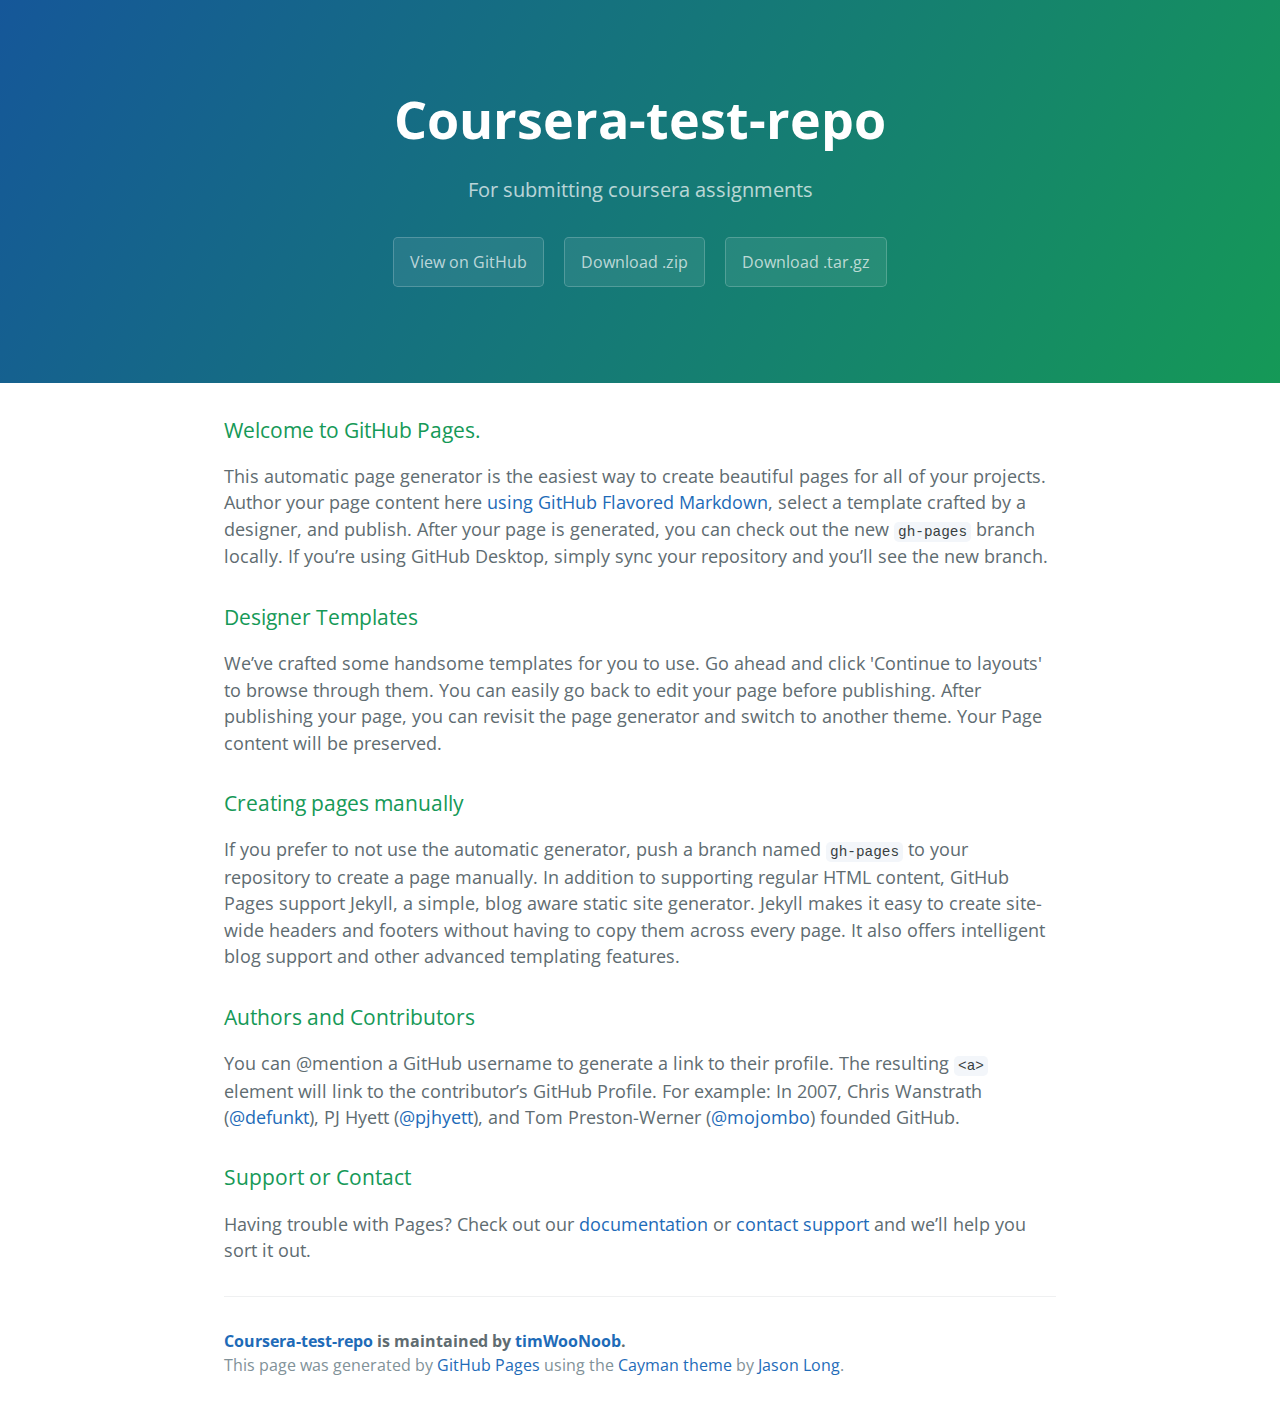
<file: index.html>
<!DOCTYPE html>
<html lang="en-us">
  <head>
    <meta charset="UTF-8">
    <title>Coursera-test-repo by timWooNoob</title>
    <meta name="viewport" content="width=device-width, initial-scale=1">
    <link rel="stylesheet" type="text/css" href="stylesheets/normalize.css" media="screen">
    <link href='https://fonts.googleapis.com/css?family=Open+Sans:400,700' rel='stylesheet' type='text/css'>
    <link rel="stylesheet" type="text/css" href="stylesheets/stylesheet.css" media="screen">
    <link rel="stylesheet" type="text/css" href="stylesheets/github-light.css" media="screen">
  </head>
  <body>
    <section class="page-header">
      <h1 class="project-name">Coursera-test-repo</h1>
      <h2 class="project-tagline">For submitting coursera assignments</h2>
      <a href="https://github.com/timWooNoob/coursera-test-repo" class="btn">View on GitHub</a>
      <a href="https://github.com/timWooNoob/coursera-test-repo/zipball/master" class="btn">Download .zip</a>
      <a href="https://github.com/timWooNoob/coursera-test-repo/tarball/master" class="btn">Download .tar.gz</a>
    </section>

    <section class="main-content">
      <h3>
<a id="welcome-to-github-pages" class="anchor" href="#welcome-to-github-pages" aria-hidden="true"><span aria-hidden="true" class="octicon octicon-link"></span></a>Welcome to GitHub Pages.</h3>
<p>This automatic page generator is the easiest way to create beautiful pages for all of your projects. Author your page content here <a href="https://guides.github.com/features/mastering-markdown/">using GitHub Flavored Markdown</a>, select a template crafted by a designer, and publish. After your page is generated, you can check out the new <code>gh-pages</code> branch locally. If you’re using GitHub Desktop, simply sync your repository and you’ll see the new branch.</p>
<h3>
<a id="designer-templates" class="anchor" href="#designer-templates" aria-hidden="true"><span aria-hidden="true" class="octicon octicon-link"></span></a>Designer Templates</h3>
<p>We’ve crafted some handsome templates for you to use. Go ahead and click 'Continue to layouts' to browse through them. You can easily go back to edit your page before publishing. After publishing your page, you can revisit the page generator and switch to another theme. Your Page content will be preserved.</p>
<h3>
<a id="creating-pages-manually" class="anchor" href="#creating-pages-manually" aria-hidden="true"><span aria-hidden="true" class="octicon octicon-link"></span></a>Creating pages manually</h3>
<p>If you prefer to not use the automatic generator, push a branch named <code>gh-pages</code> to your repository to create a page manually. In addition to supporting regular HTML content, GitHub Pages support Jekyll, a simple, blog aware static site generator. Jekyll makes it easy to create site-wide headers and footers without having to copy them across every page. It also offers intelligent blog support and other advanced templating features.</p>
<h3>
<a id="authors-and-contributors" class="anchor" href="#authors-and-contributors" aria-hidden="true"><span aria-hidden="true" class="octicon octicon-link"></span></a>Authors and Contributors</h3>
<p>You can @mention a GitHub username to generate a link to their profile. The resulting <code>&lt;a&gt;</code> element will link to the contributor’s GitHub Profile. For example: In 2007, Chris Wanstrath (<a class="user-mention" data-hovercard-type="user" data-hovercard-url="/users/defunkt/hovercard" data-octo-click="hovercard-link-click" data-octo-dimensions="link_type:self" href="https://github.com/defunkt">@defunkt</a>), PJ Hyett (<a class="user-mention" data-hovercard-type="user" data-hovercard-url="/users/pjhyett/hovercard" data-octo-click="hovercard-link-click" data-octo-dimensions="link_type:self" href="https://github.com/pjhyett">@pjhyett</a>), and Tom Preston-Werner (<a class="user-mention" data-hovercard-type="user" data-hovercard-url="/users/mojombo/hovercard" data-octo-click="hovercard-link-click" data-octo-dimensions="link_type:self" href="https://github.com/mojombo">@mojombo</a>) founded GitHub.</p>
<h3>
<a id="support-or-contact" class="anchor" href="#support-or-contact" aria-hidden="true"><span aria-hidden="true" class="octicon octicon-link"></span></a>Support or Contact</h3>
<p>Having trouble with Pages? Check out our <a href="https://help.github.com/pages">documentation</a> or <a href="https://github.com/contact">contact support</a> and we’ll help you sort it out.</p>

      <footer class="site-footer">
        <span class="site-footer-owner"><a href="https://github.com/timWooNoob/coursera-test-repo">Coursera-test-repo</a> is maintained by <a href="https://github.com/timWooNoob">timWooNoob</a>.</span>

        <span class="site-footer-credits">This page was generated by <a href="https://pages.github.com">GitHub Pages</a> using the <a href="https://github.com/jasonlong/cayman-theme">Cayman theme</a> by <a href="https://twitter.com/jasonlong">Jason Long</a>.</span>
      </footer>

    </section>

  
  </body>
</html>
</file>
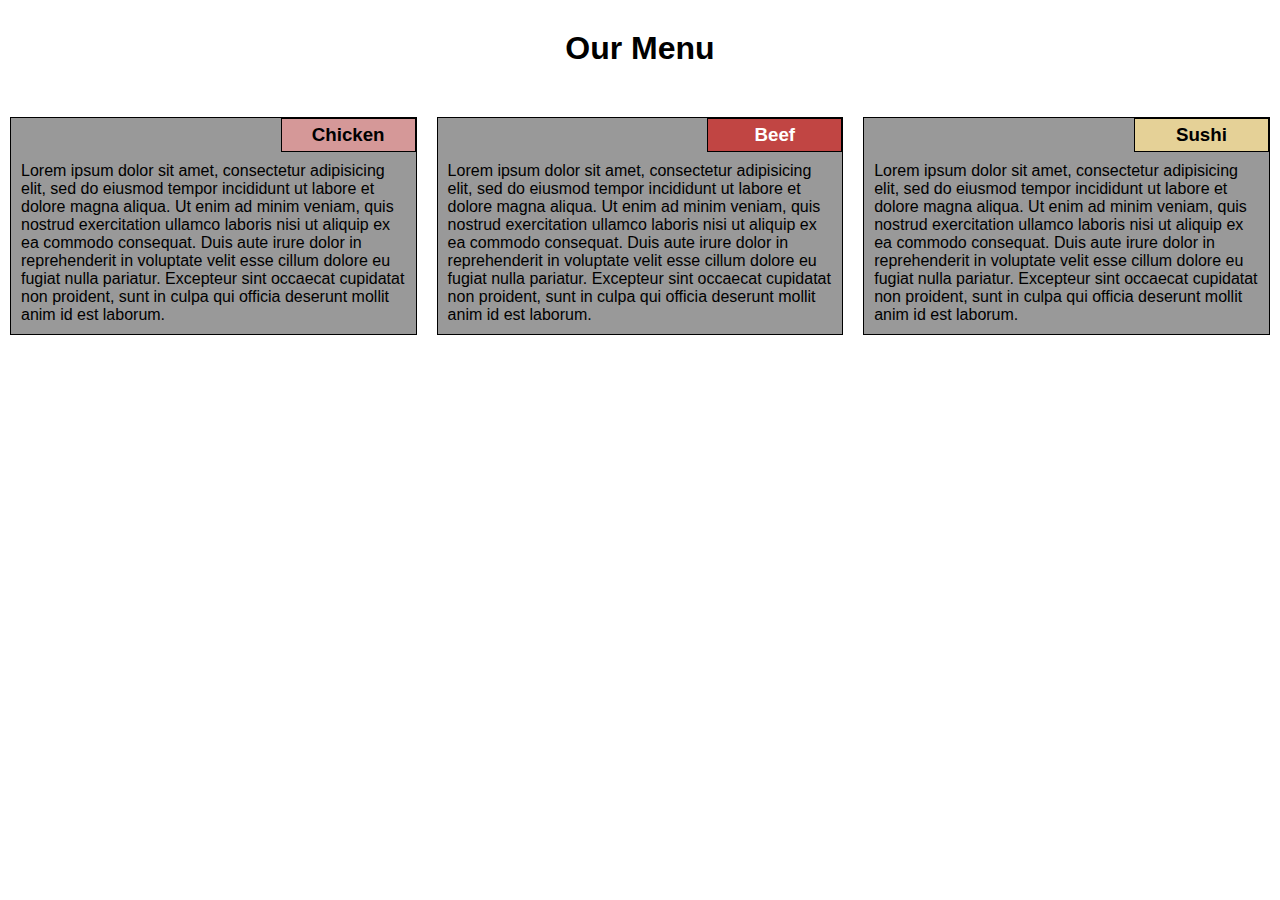
<file: module_2-solution/index.html>
<!DOCTYPE html>
<html>
<head>
	<title>Hello Coursera</title>
	<meta charset="utf-8">
	<link rel="stylesheet" type="text/css" href="css/styles.css">
</head>
<body>
<h1>Our Menu</h1>

<div class="row">
	<div class="col-lg-4 col-md-6" >
		<div class="box">
			<h3 id="menuOption1">Chicken</h3>
			<p>
			Lorem ipsum dolor sit amet, consectetur adipisicing elit, sed do eiusmod
			tempor incididunt ut labore et dolore magna aliqua. Ut enim ad minim veniam,
			quis nostrud exercitation ullamco laboris nisi ut aliquip ex ea commodo
			consequat. Duis aute irure dolor in reprehenderit in voluptate velit esse
			cillum dolore eu fugiat nulla pariatur. Excepteur sint occaecat cupidatat non
			proident, sunt in culpa qui officia deserunt mollit anim id est laborum.
			</p>
		</div>
	</div>

	<div class="col-lg-4 col-md-6" >
		<div class="box">
			<h3 id="menuOption2">Beef</h3>
			<p>
			Lorem ipsum dolor sit amet, consectetur adipisicing elit, sed do eiusmod
			tempor incididunt ut labore et dolore magna aliqua. Ut enim ad minim veniam,
			quis nostrud exercitation ullamco laboris nisi ut aliquip ex ea commodo
			consequat. Duis aute irure dolor in reprehenderit in voluptate velit esse
			cillum dolore eu fugiat nulla pariatur. Excepteur sint occaecat cupidatat non
			proident, sunt in culpa qui officia deserunt mollit anim id est laborum.
			</p>
		</div>
	</div>

	<div class="col-lg-4 col-md-12">
		<div class="box">
			<h3 id="menuOption3">Sushi</h3>
			<p>
				Lorem ipsum dolor sit amet, consectetur adipisicing elit, sed do eiusmod
				tempor incididunt ut labore et dolore magna aliqua. Ut enim ad minim veniam,
				quis nostrud exercitation ullamco laboris nisi ut aliquip ex ea commodo
				consequat. Duis aute irure dolor in reprehenderit in voluptate velit esse
				cillum dolore eu fugiat nulla pariatur. Excepteur sint occaecat cupidatat non
				proident, sunt in culpa qui officia deserunt mollit anim id est laborum.
			</p>
		</div>
	</div>
</div>
</body>
</html>
</file>
<file: stylesheets/stylesheet.css>
* {
  box-sizing: border-box; }

body {
  padding: 0;
  margin: 0;
  font-family: "Open Sans", "Helvetica Neue", Helvetica, Arial, sans-serif;
  font-size: 16px;
  line-height: 1.5;
  color: #606c71; }

a {
  color: #1e6bb8;
  text-decoration: none; }
  a:hover {
    text-decoration: underline; }

.btn {
  display: inline-block;
  margin-bottom: 1rem;
  color: rgba(255, 255, 255, 0.7);
  background-color: rgba(255, 255, 255, 0.08);
  border-color: rgba(255, 255, 255, 0.2);
  border-style: solid;
  border-width: 1px;
  border-radius: 0.3rem;
  transition: color 0.2s, background-color 0.2s, border-color 0.2s; }
  .btn + .btn {
    margin-left: 1rem; }

.btn:hover {
  color: rgba(255, 255, 255, 0.8);
  text-decoration: none;
  background-color: rgba(255, 255, 255, 0.2);
  border-color: rgba(255, 255, 255, 0.3); }

@media screen and (min-width: 64em) {
  .btn {
    padding: 0.75rem 1rem; } }

@media screen and (min-width: 42em) and (max-width: 64em) {
  .btn {
    padding: 0.6rem 0.9rem;
    font-size: 0.9rem; } }

@media screen and (max-width: 42em) {
  .btn {
    display: block;
    width: 100%;
    padding: 0.75rem;
    font-size: 0.9rem; }
    .btn + .btn {
      margin-top: 1rem;
      margin-left: 0; } }

.page-header {
  color: #fff;
  text-align: center;
  background-color: #159957;
  background-image: linear-gradient(120deg, #155799, #159957); }

@media screen and (min-width: 64em) {
  .page-header {
    padding: 5rem 6rem; } }

@media screen and (min-width: 42em) and (max-width: 64em) {
  .page-header {
    padding: 3rem 4rem; } }

@media screen and (max-width: 42em) {
  .page-header {
    padding: 2rem 1rem; } }

.project-name {
  margin-top: 0;
  margin-bottom: 0.1rem; }

@media screen and (min-width: 64em) {
  .project-name {
    font-size: 3.25rem; } }

@media screen and (min-width: 42em) and (max-width: 64em) {
  .project-name {
    font-size: 2.25rem; } }

@media screen and (max-width: 42em) {
  .project-name {
    font-size: 1.75rem; } }

.project-tagline {
  margin-bottom: 2rem;
  font-weight: normal;
  opacity: 0.7; }

@media screen and (min-width: 64em) {
  .project-tagline {
    font-size: 1.25rem; } }

@media screen and (min-width: 42em) and (max-width: 64em) {
  .project-tagline {
    font-size: 1.15rem; } }

@media screen and (max-width: 42em) {
  .project-tagline {
    font-size: 1rem; } }

.main-content :first-child {
  margin-top: 0; }
.main-content img {
  max-width: 100%; }
.main-content h1, .main-content h2, .main-content h3, .main-content h4, .main-content h5, .main-content h6 {
  margin-top: 2rem;
  margin-bottom: 1rem;
  font-weight: normal;
  color: #159957; }
.main-content p {
  margin-bottom: 1em; }
.main-content code {
  padding: 2px 4px;
  font-family: Consolas, "Liberation Mono", Menlo, Courier, monospace;
  font-size: 0.9rem;
  color: #383e41;
  background-color: #f3f6fa;
  border-radius: 0.3rem; }
.main-content pre {
  padding: 0.8rem;
  margin-top: 0;
  margin-bottom: 1rem;
  font: 1rem Consolas, "Liberation Mono", Menlo, Courier, monospace;
  color: #567482;
  word-wrap: normal;
  background-color: #f3f6fa;
  border: solid 1px #dce6f0;
  border-radius: 0.3rem; }
  .main-content pre > code {
    padding: 0;
    margin: 0;
    font-size: 0.9rem;
    color: #567482;
    word-break: normal;
    white-space: pre;
    background: transparent;
    border: 0; }
.main-content .highlight {
  margin-bottom: 1rem; }
  .main-content .highlight pre {
    margin-bottom: 0;
    word-break: normal; }
.main-content .highlight pre, .main-content pre {
  padding: 0.8rem;
  overflow: auto;
  font-size: 0.9rem;
  line-height: 1.45;
  border-radius: 0.3rem; }
.main-content pre code, .main-content pre tt {
  display: inline;
  max-width: initial;
  padding: 0;
  margin: 0;
  overflow: initial;
  line-height: inherit;
  word-wrap: normal;
  background-color: transparent;
  border: 0; }
  .main-content pre code:before, .main-content pre code:after, .main-content pre tt:before, .main-content pre tt:after {
    content: normal; }
.main-content ul, .main-content ol {
  margin-top: 0; }
.main-content blockquote {
  padding: 0 1rem;
  margin-left: 0;
  color: #819198;
  border-left: 0.3rem solid #dce6f0; }
  .main-content blockquote > :first-child {
    margin-top: 0; }
  .main-content blockquote > :last-child {
    margin-bottom: 0; }
.main-content table {
  display: block;
  width: 100%;
  overflow: auto;
  word-break: normal;
  word-break: keep-all; }
  .main-content table th {
    font-weight: bold; }
  .main-content table th, .main-content table td {
    padding: 0.5rem 1rem;
    border: 1px solid #e9ebec; }
.main-content dl {
  padding: 0; }
  .main-content dl dt {
    padding: 0;
    margin-top: 1rem;
    font-size: 1rem;
    font-weight: bold; }
  .main-content dl dd {
    padding: 0;
    margin-bottom: 1rem; }
.main-content hr {
  height: 2px;
  padding: 0;
  margin: 1rem 0;
  background-color: #eff0f1;
  border: 0; }

@media screen and (min-width: 64em) {
  .main-content {
    max-width: 64rem;
    padding: 2rem 6rem;
    margin: 0 auto;
    font-size: 1.1rem; } }

@media screen and (min-width: 42em) and (max-width: 64em) {
  .main-content {
    padding: 2rem 4rem;
    font-size: 1.1rem; } }

@media screen and (max-width: 42em) {
  .main-content {
    padding: 2rem 1rem;
    font-size: 1rem; } }

.site-footer {
  padding-top: 2rem;
  margin-top: 2rem;
  border-top: solid 1px #eff0f1; }

.site-footer-owner {
  display: block;
  font-weight: bold; }

.site-footer-credits {
  color: #819198; }

@media screen and (min-width: 64em) {
  .site-footer {
    font-size: 1rem; } }

@media screen and (min-width: 42em) and (max-width: 64em) {
  .site-footer {
    font-size: 1rem; } }

@media screen and (max-width: 42em) {
  .site-footer {
    font-size: 0.9rem; } }
</file>
<file: stylesheets/github-light.css>
/*!
 * GitHub Light v0.4.1
 * Copyright (c) 2012 - 2017 GitHub, Inc.
 * Licensed under MIT (https://github.com/primer/github-syntax-theme-generator/blob/master/LICENSE)
 */

.pl-c /* comment, punctuation.definition.comment, string.comment */ {
  color: #6a737d;
}

.pl-c1 /* constant, entity.name.constant, variable.other.constant, variable.language, support, meta.property-name, support.constant, support.variable, meta.module-reference, markup.raw, meta.diff.header, meta.output */,
.pl-s .pl-v /* string variable */ {
  color: #005cc5;
}

.pl-e /* entity */,
.pl-en /* entity.name */ {
  color: #6f42c1;
}

.pl-smi /* variable.parameter.function, storage.modifier.package, storage.modifier.import, storage.type.java, variable.other */,
.pl-s .pl-s1 /* string source */ {
  color: #24292e;
}

.pl-ent /* entity.name.tag, markup.quote */ {
  color: #22863a;
}

.pl-k /* keyword, storage, storage.type */ {
  color: #d73a49;
}

.pl-s /* string */,
.pl-pds /* punctuation.definition.string, source.regexp, string.regexp.character-class */,
.pl-s .pl-pse .pl-s1 /* string punctuation.section.embedded source */,
.pl-sr /* string.regexp */,
.pl-sr .pl-cce /* string.regexp constant.character.escape */,
.pl-sr .pl-sre /* string.regexp source.ruby.embedded */,
.pl-sr .pl-sra /* string.regexp string.regexp.arbitrary-repitition */ {
  color: #032f62;
}

.pl-v /* variable */,
.pl-smw /* sublimelinter.mark.warning */ {
  color: #e36209;
}

.pl-bu /* invalid.broken, invalid.deprecated, invalid.unimplemented, message.error, brackethighlighter.unmatched, sublimelinter.mark.error */ {
  color: #b31d28;
}

.pl-ii /* invalid.illegal */ {
  color: #fafbfc;
  background-color: #b31d28;
}

.pl-c2 /* carriage-return */ {
  color: #fafbfc;
  background-color: #d73a49;
}

.pl-c2::before /* carriage-return */ {
  content: "^M";
}

.pl-sr .pl-cce /* string.regexp constant.character.escape */ {
  font-weight: bold;
  color: #22863a;
}

.pl-ml /* markup.list */ {
  color: #735c0f;
}

.pl-mh /* markup.heading */,
.pl-mh .pl-en /* markup.heading entity.name */,
.pl-ms /* meta.separator */ {
  font-weight: bold;
  color: #005cc5;
}

.pl-mi /* markup.italic */ {
  font-style: italic;
  color: #24292e;
}

.pl-mb /* markup.bold */ {
  font-weight: bold;
  color: #24292e;
}

.pl-md /* markup.deleted, meta.diff.header.from-file, punctuation.definition.deleted */ {
  color: #b31d28;
  background-color: #ffeef0;
}

.pl-mi1 /* markup.inserted, meta.diff.header.to-file, punctuation.definition.inserted */ {
  color: #22863a;
  background-color: #f0fff4;
}

.pl-mc /* markup.changed, punctuation.definition.changed */ {
  color: #e36209;
  background-color: #ffebda;
}

.pl-mi2 /* markup.ignored, markup.untracked */ {
  color: #f6f8fa;
  background-color: #005cc5;
}

.pl-mdr /* meta.diff.range */ {
  font-weight: bold;
  color: #6f42c1;
}

.pl-ba /* brackethighlighter.tag, brackethighlighter.curly, brackethighlighter.round, brackethighlighter.square, brackethighlighter.angle, brackethighlighter.quote */ {
  color: #586069;
}

.pl-sg /* sublimelinter.gutter-mark */ {
  color: #959da5;
}

.pl-corl /* constant.other.reference.link, string.other.link */ {
  text-decoration: underline;
  color: #032f62;
}
</file>
<file: module_2-solution/css/styles.css>
*{
	box-sizing: border-box;
	margin: 0;
	padding: 0;
}

body{
	font-family: "Open Sans", "Helvetica Neue", Helvetica, Arial, sans-serif;
}

h1{
	text-align: center;
	padding: 30px;
	margin-bottom: 10px;
}

.row {
  width: 100%;
}

h3{
	text-align: center;
	position: relative;
	border: 1px solid black;
	padding: 5px;
	width: 33.33%;
	left: 66.67%;
}
#menuOption1{
	background-color: #d59898;
}
#menuOption2{
	background-color: #c14543;
	color:white;

}
#menuOption3{
	background-color: #e5d197;
}

.box{
	background-color: #999999;
	border: 1px solid black;
	margin: 10px;
}

p{
	margin:10px;
}



@media (min-width: 992px) {
  .col-lg-1, .col-lg-2, .col-lg-3, .col-lg-4, .col-lg-5, .col-lg-6, .col-lg-7, .col-lg-8, .col-lg-9, .col-lg-10, .col-lg-11, .col-lg-12 {
    float: left;
  }
  .col-lg-1 {
    width: 8.33%;
  }
  .col-lg-2 {
    width: 16.66%;
  }
  .col-lg-3 {
    width: 25%;
  }
  .col-lg-4 {
    width: 33.33%;
  }
  .col-lg-5 {
    width: 41.66%;
  }
  .col-lg-6 {
    width: 50%;
  }
  .col-lg-7 {
    width: 58.33%;
  }
  .col-lg-8 {
    width: 66.66%;
  }
  .col-lg-9 {
    width: 74.99%;
  }
  .col-lg-10 {
    width: 83.33%;
  }
  .col-lg-11 {
    width: 91.66%;
  }
  .col-lg-12 {
    width: 100%;
  }
}

/********** Medium devices only **********/
@media (min-width: 768px) and (max-width: 991px) {
  .col-md-1, .col-md-2, .col-md-3, .col-md-4, .col-md-5, .col-md-6, .col-md-7, .col-md-8, .col-md-9, .col-md-10, .col-md-11, .col-md-12 {
    float: left;
  }
  .col-md-1 {
    width: 8.33%;
  }
  .col-md-2 {
    width: 16.66%;
  }
  .col-md-3 {
    width: 25%;
  }
  .col-md-4 {
    width: 33.33%;
  }
  .col-md-5 {
    width: 41.66%;
  }
  .col-md-6 {
    width: 50%;
  }
  .col-md-7 {
    width: 58.33%;
  }
  .col-md-8 {
    width: 66.66%;
  }
  .col-md-9 {
    width: 74.99%;
  }
  .col-md-10 {
    width: 83.33%;
  }
  .col-md-11 {
    width: 91.66%;
  }
  .col-md-12 {
    width: 100%;
  }
}
</file>
